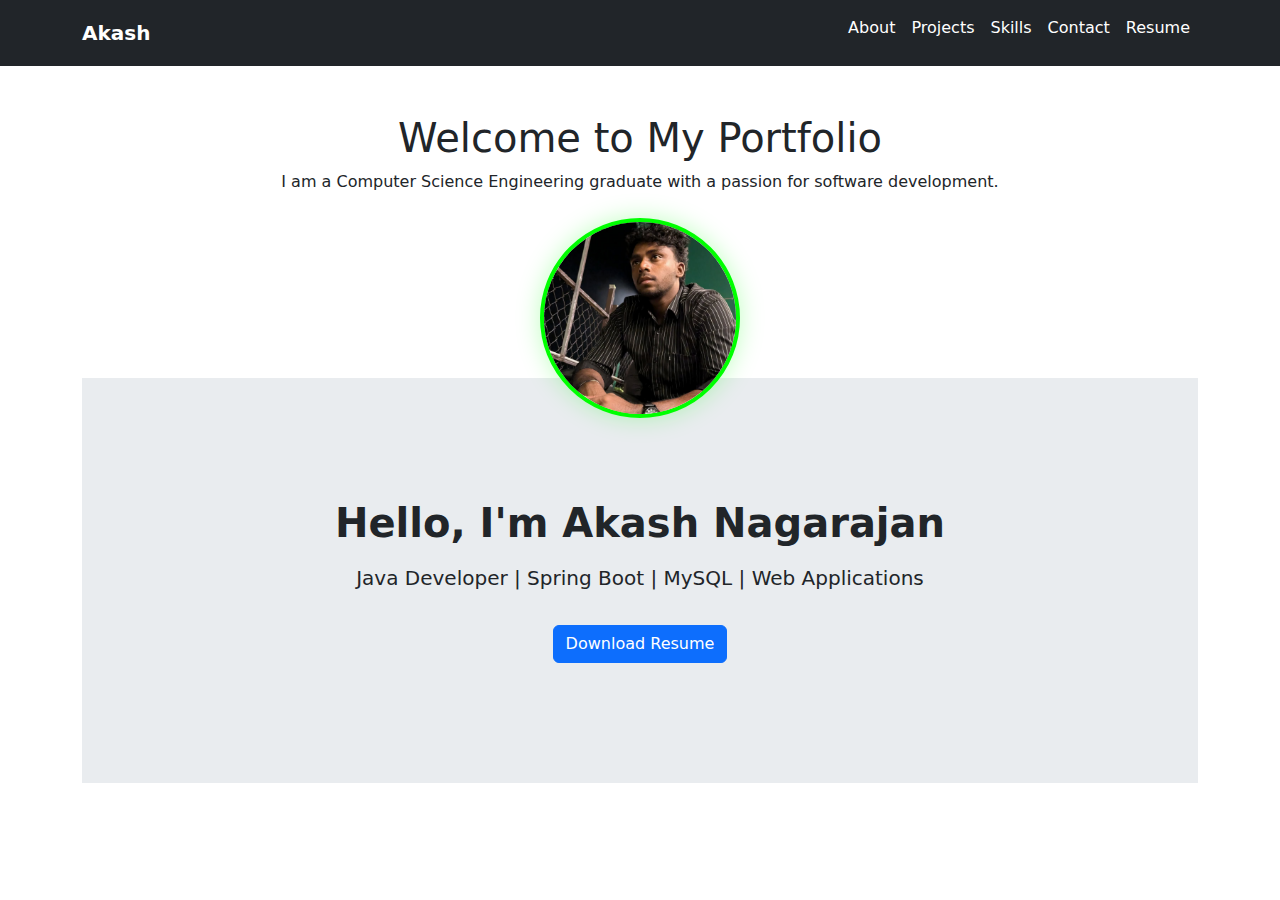
<file: index.html>
<!DOCTYPE html>
<html lang="en">
<head>
  <meta charset="UTF-8">
  <title>Akash | Java Developer Portfolio</title>
  <link rel="stylesheet" href="assets/css/style.css">
  <link href="https://cdn.jsdelivr.net/npm/bootstrap@5.3.0/dist/css/bootstrap.min.css" rel="stylesheet">
</head>
<body style="background-image: ;">
  <nav class="navbar navbar-expand-lg navbar-dark bg-dark">
    <div class="container">
      <a class="navbar-brand" href="index.html">Akash</a>
      <div class="collapse navbar-collapse">
        <ul class="navbar-nav ms-auto">
          <li class="nav-item"><a class="nav-link" href="about.html">About</a></li>
          <li class="nav-item"><a class="nav-link" href="projects.html">Projects</a></li>
          <li class="nav-item"><a class="nav-link" href="skills.html">Skills</a></li>
          <li class="nav-item"><a class="nav-link" href="contact.html">Contact</a></li>
          <li class="nav-item"><a class="nav-link" href="resume/Akash_Resume.pdf" target="_blank">Resume</a></li>
        </ul>
      </div>
    </div>
  </nav>
  <div class="container mt-5">
    <h1 class="text-center">Welcome to My Portfolio</h1>
    <p class="text-center">I am a Computer Science Engineering graduate with a passion for software development.</p>
  <div class="profile-pic-container d-flex justify-content-center mt-4">
    <img src="assets/images/akash.jpg" alt="Akash Profile" class="profile-pic">
  </div>

  <header class="hacker-header d-flex justify-content-center align-items-center">
    <div class="hacker-box text-center">
      <h1 class="mb-3">Hello, I'm <span class="hacker-name">Akash Nagarajan</span></h1>
      <p class="lead">Java Developer | Spring Boot | MySQL | Web Applications</p>
      <a href="resume/Akash_Resume.pdf" class="btn btn-primary mt-3" target="_blank">Download Resume</a>
    </div>
  </header>
</body>
</html>
</file>
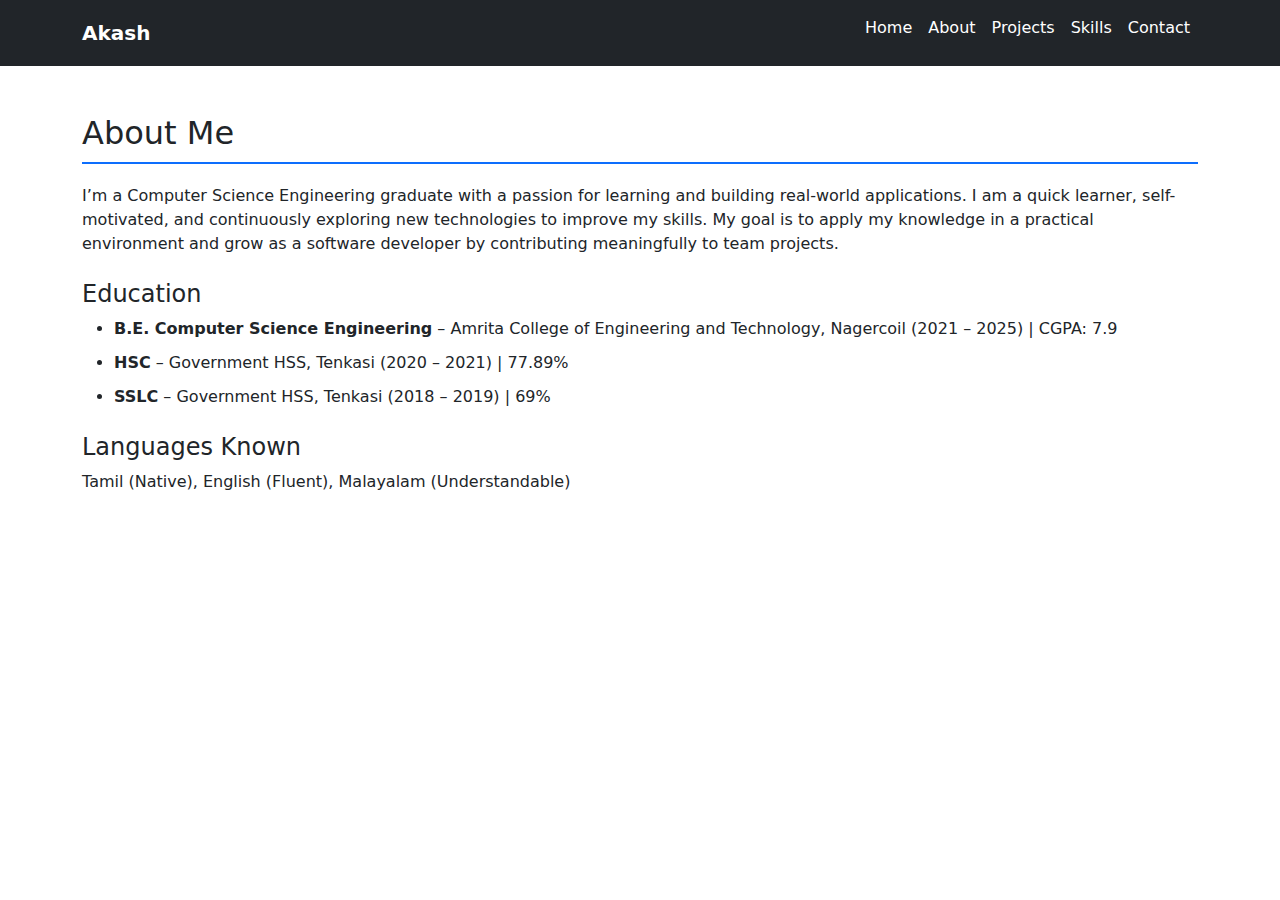
<file: about.html>
<!-- about.html -->
<!DOCTYPE html>
<html lang="en">
<head>
  <meta charset="UTF-8">
  <title>About | Akash Portfolio</title>
  <link rel="stylesheet" href="assets/css/style.css">
  <link href="https://fonts.googleapis.com/css2?family=Fira+Mono:wght@400;700&display=swap" rel="stylesheet">
  <link href="https://cdn.jsdelivr.net/npm/bootstrap@5.3.0/dist/css/bootstrap.min.css" rel="stylesheet">
</head>
<body>
  <nav class="navbar navbar-expand-lg navbar-dark bg-dark">
    <div class="container">
      <a class="navbar-brand" href="index.html">Akash</a>
      <div class="collapse navbar-collapse">
        <ul class="navbar-nav ms-auto">
          <li class="nav-item"><a class="nav-link" href="index.html">Home</a></li>
          <li class="nav-item"><a class="nav-link active" href="about.html">About</a></li>
          <li class="nav-item"><a class="nav-link" href="projects.html">Projects</a></li>
          <li class="nav-item"><a class="nav-link" href="skills.html">Skills</a></li>
          <li class="nav-item"><a class="nav-link" href="contact.html">Contact</a></li>
        </ul>
      </div>
    </div>
  </nav>

  <section class="container mt-5">
    <h2>About Me</h2>
    <p>I’m a Computer Science Engineering graduate with a passion for learning and building real-world applications. I am a quick learner, self-motivated, and continuously exploring new technologies to improve my skills. My goal is to apply my knowledge in a practical environment and grow as a software developer by contributing meaningfully to team projects.</p>

    <h4 class="mt-4">Education</h4>
    <ul>
      <li><strong>B.E. Computer Science Engineering</strong> – Amrita College of Engineering and Technology, Nagercoil (2021 – 2025) | CGPA: 7.9</li>
      <li><strong>HSC</strong> – Government HSS, Tenkasi (2020 – 2021) | 77.89%</li>
      <li><strong>SSLC</strong> – Government HSS, Tenkasi (2018 – 2019) | 69%</li>
    </ul>

    <h4 class="mt-4">Languages Known</h4>
    <p>Tamil (Native), English (Fluent), Malayalam (Understandable)</p>
  </section>
</body>
</html>
</file>
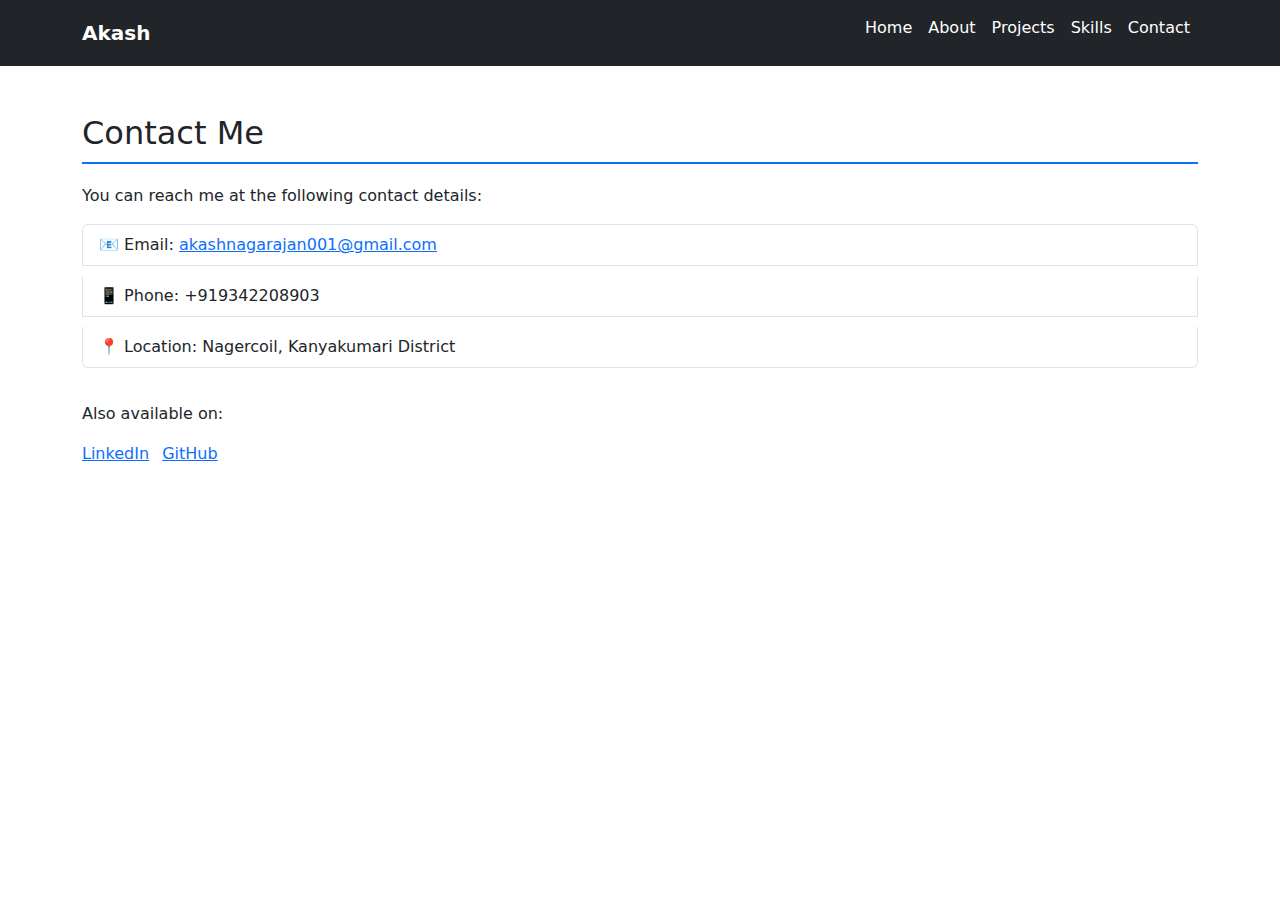
<file: contact.html>
<!-- contact.html -->
<!DOCTYPE html>
<html lang="en">
<head>
  <meta charset="UTF-8">
  <title>Contact | Akash Portfolio</title>
  <link rel="stylesheet" href="assets/css/style.css">
  <link href="https://cdn.jsdelivr.net/npm/bootstrap@5.3.0/dist/css/bootstrap.min.css" rel="stylesheet">
</head>
<body style="background-image: ;">
  <nav class="navbar navbar-expand-lg navbar-dark bg-dark">
    <div class="container">
      <a class="navbar-brand" href="index.html">Akash</a>
      <div class="collapse navbar-collapse">
        <ul class="navbar-nav ms-auto">
          <li class="nav-item"><a class="nav-link" href="index.html">Home</a></li>
          <li class="nav-item"><a class="nav-link" href="about.html">About</a></li>
          <li class="nav-item"><a class="nav-link" href="projects.html">Projects</a></li>
          <li class="nav-item"><a class="nav-link" href="skills.html">Skills</a></li>
          <li class="nav-item"><a class="nav-link active" href="contact.html">Contact</a></li>
        </ul>
      </div>
    </div>
  </nav>

  <section class="container mt-5">
    <h2>Contact Me</h2>
    <p>You can reach me at the following contact details:</p>
    <ul class="list-group">
      <li class="list-group-item">📧 Email: <a href="mailto:akashnagarajan001@gmail.com">akashnagarajan001@gmail.com</a></li>
      <li class="list-group-item">📱 Phone: +919342208903</li>
      <li class="list-group-item">📍 Location: Nagercoil, Kanyakumari District</li>
    </ul>

    <div class="mt-4">
      <p>Also available on:</p>
      <ul class="list-inline">
        <li class="list-inline-item"><a href="https://www.linkedin.com/in/akash-n-929451336" target="_blank">LinkedIn</a></li>
        <li class="list-inline-item"><a href="https://github.com/Akash09042004" target="_blank">GitHub</a></li>
        <!-- Add actual links later -->
      </ul>
    </div>
  </section>
</body>
</html>
</file>
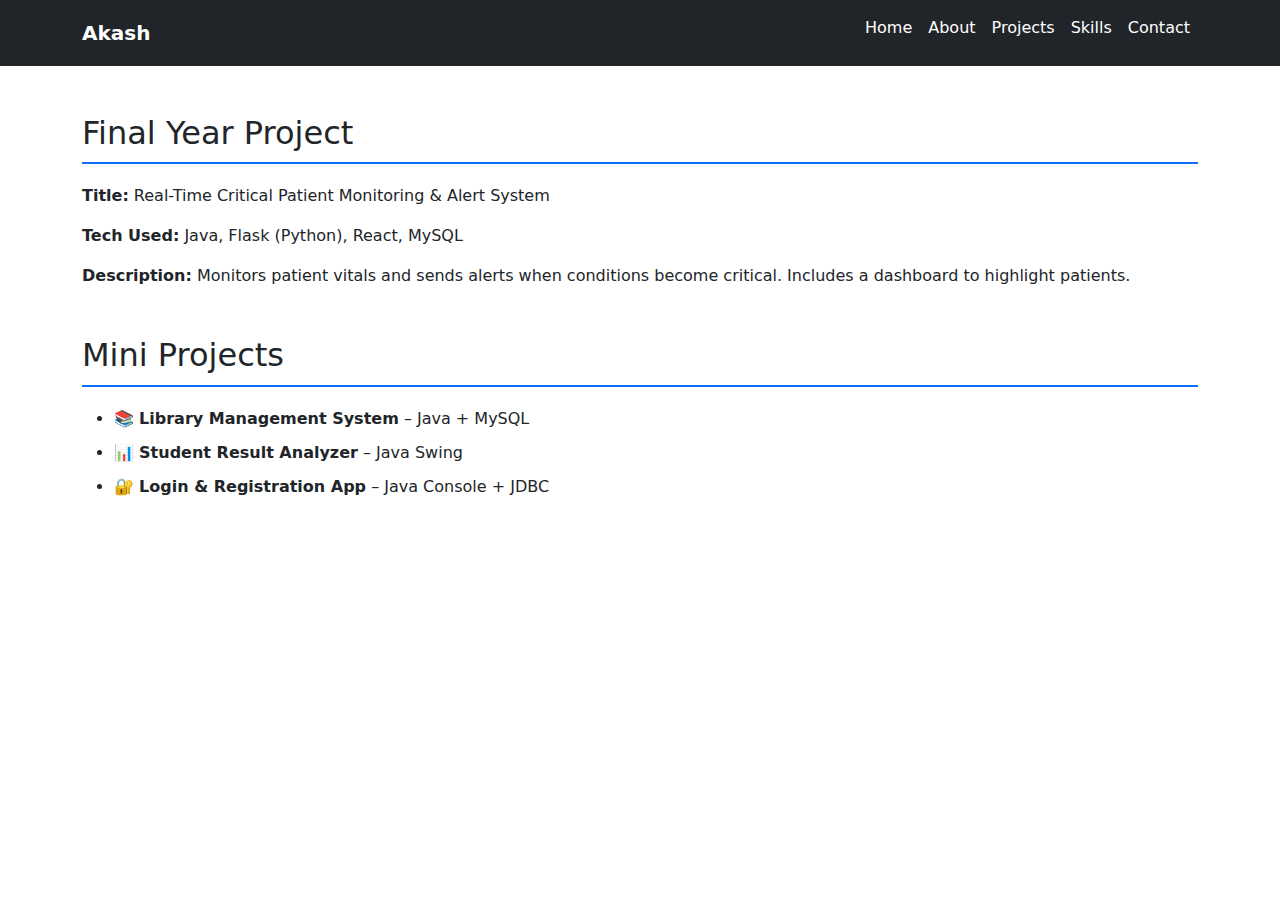
<file: projects.html>
<!-- projects.html -->
<!DOCTYPE html>
<html lang="en">
<head>
  <meta charset="UTF-8">
  <title>Projects | Akash Portfolio</title>
  <link rel="stylesheet" href="assets/css/style.css">
  <link href="https://cdn.jsdelivr.net/npm/bootstrap@5.3.0/dist/css/bootstrap.min.css" rel="stylesheet">
</head>
<body>
  <nav class="navbar navbar-expand-lg navbar-dark bg-dark">
    <div class="container">
      <a class="navbar-brand" href="index.html">Akash</a>
      <div class="collapse navbar-collapse">
        <ul class="navbar-nav ms-auto">
          <li class="nav-item"><a class="nav-link" href="index.html">Home</a></li>
          <li class="nav-item"><a class="nav-link" href="about.html">About</a></li>
          <li class="nav-item"><a class="nav-link active" href="projects.html">Projects</a></li>
          <li class="nav-item"><a class="nav-link" href="skills.html">Skills</a></li>
          <li class="nav-item"><a class="nav-link" href="contact.html">Contact</a></li>
        </ul>
      </div>
    </div>
  </nav>

  <section class="container mt-5">
    <h2>Final Year Project</h2>
    <p><strong>Title:</strong> Real-Time Critical Patient Monitoring & Alert System</p>
    <p><strong>Tech Used:</strong> Java, Flask (Python), React, MySQL</p>
    <p><strong>Description:</strong> Monitors patient vitals and sends alerts when conditions become critical. Includes a dashboard to highlight patients.</p>

    <h2 class="mt-5">Mini Projects</h2>
    <ul>
      <li>📚 <strong>Library Management System</strong> – Java + MySQL</li>
      <li>📊 <strong>Student Result Analyzer</strong> – Java Swing</li>
      <li>🔐 <strong>Login & Registration App</strong> – Java Console + JDBC</li>
    </ul>
  </section>
</body>
</html>
</file>
<file: assets/css/style.css>
/* assets/css/style.css */

/* Global Font and Background */
body {
  font-family: 'Segoe UI', Tahoma, Geneva, Verdana, sans-serif;
  background-color: #f9f9f9;
  color: #333;
}

/* Navigation */
.navbar-brand {
  font-weight: bold;
  font-size: 1.5rem;
}

.navbar .nav-link {
  color: #fff !important;
  font-weight: 500;
}

.navbar .nav-link:hover {
  text-decoration: underline;
}

/* Header Section */
header {
  background-color: #e9ecef;
  padding: 60px 0;
}

header h1 {
  font-size: 2.5rem;
  font-weight: bold;
}

header p {
  font-size: 1.2rem;
  margin-top: 10px;
}

/* Section Titles */
section h2 {
  border-bottom: 2px solid #0d6efd;
  padding-bottom: 10px;
  margin-bottom: 20px;
}

/* Lists */
ul {
  padding-left: 20px;
}

ul li {
  margin-bottom: 10px;
}

/* Contact List */
.list-group-item {
  background-color: #fff;
  border: 1px solid #ddd;
}

/* Buttons */
.btn-primary {
  background-color: #0d6efd;
  border-color: #0d6efd;
}

.btn-primary:hover {
  background-color: #0b5ed7;
  border-color: #0a58ca;
}

/* Footer (optional) */
footer {
  background-color: #212529;
  color: white;
  padding: 20px 0;
  text-align: center;
  margin-top: 50px;
}
.hacker-header {
  display: flex;
  flex-direction: column;
  justify-content: center;
  align-items: center;
  height: 45vh;
}

.profile-pic-container {
  margin-bottom: -40px;
  z-index: 2;
  position: relative;
}

.profile-pic {
  width: 200px;
  height: 200px;
  object-fit: cover;
  border-radius: 50%;
  border: 4px solid #00ff00;
  box-shadow: 0 0 24px #00ff0040;
  background: #111;
}
</file>
